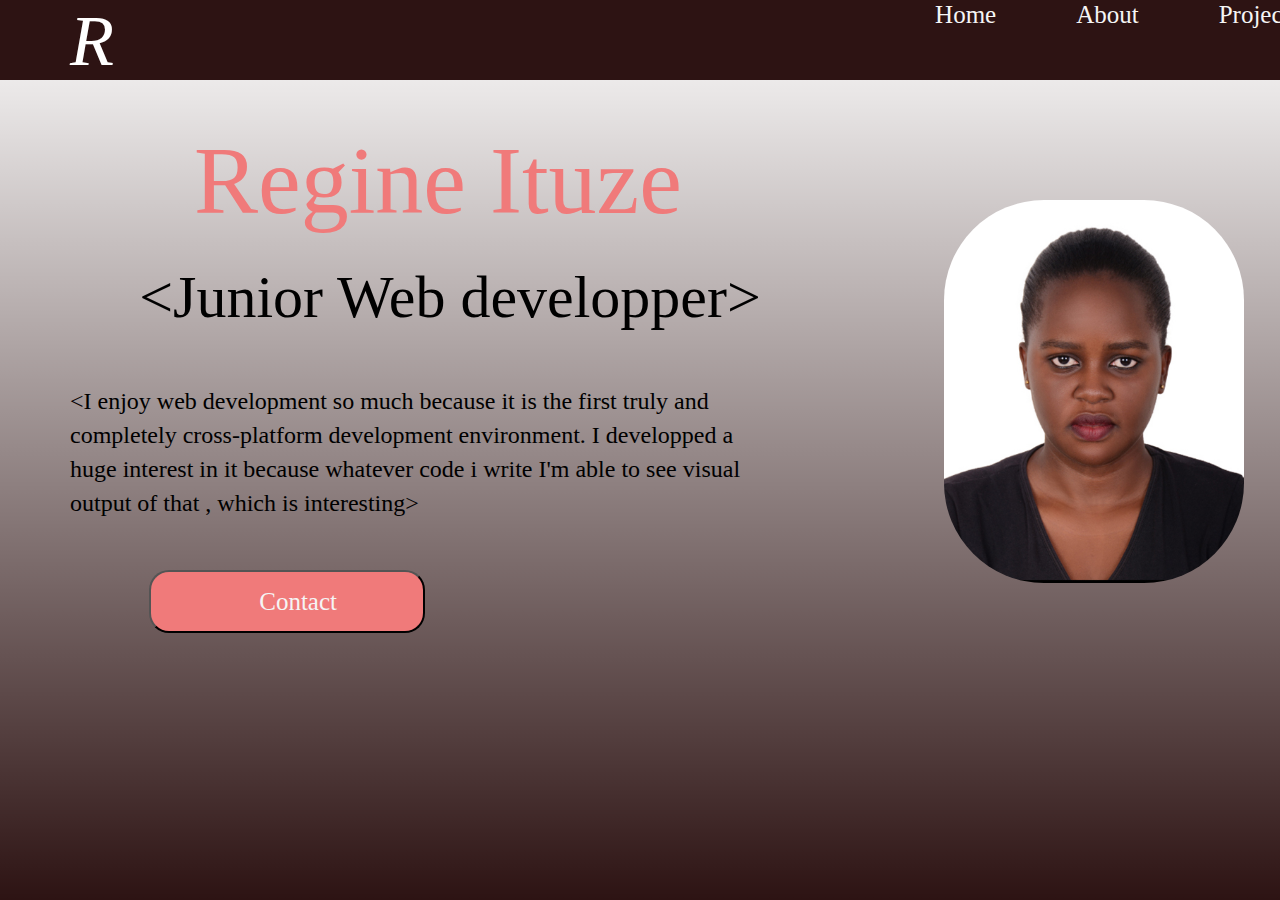
<file: index.html>
<!DOCTYPE html>
<html lang="en">
  <head>
    <meta charset="UTF_8" />
    <meta name="viewport" content="width=device-width,initial-scale=1.O" />
    <link rel="stylesheet" type="text/css" href="style.css" />
    <title>CV WEB</title>
    <h1>Regine's portfolio</h1>
  </head>
  <body>
    <div class="container">
      <nav class="navigation">
        <div class="logo">R</div>
        <div class="link">
        <a href="Contact.html">Contact</a>
        <a href="Projects.html">Projects</a>
        <a href="About.html">About</a>
        <a href="Home.html">Home</a></li></nav>
      </ul>
      <img class="photo" src="regine.jpg">
     <h1> Regine Ituze</h1>
     <h2>&lt;Junior Web developper&gt;</h2>
     <p>
      &lt;I enjoy web development so much because it is the first truly and completely cross-platform development environment.
      I developped a huge interest in it because whatever code i write I'm able to see visual output of that , which is interesting&gt;
</p>
     <button class="button"> <a href="Contact.html">Contact</a></button>

</div>
</section>
  </body>
</html>
</file>
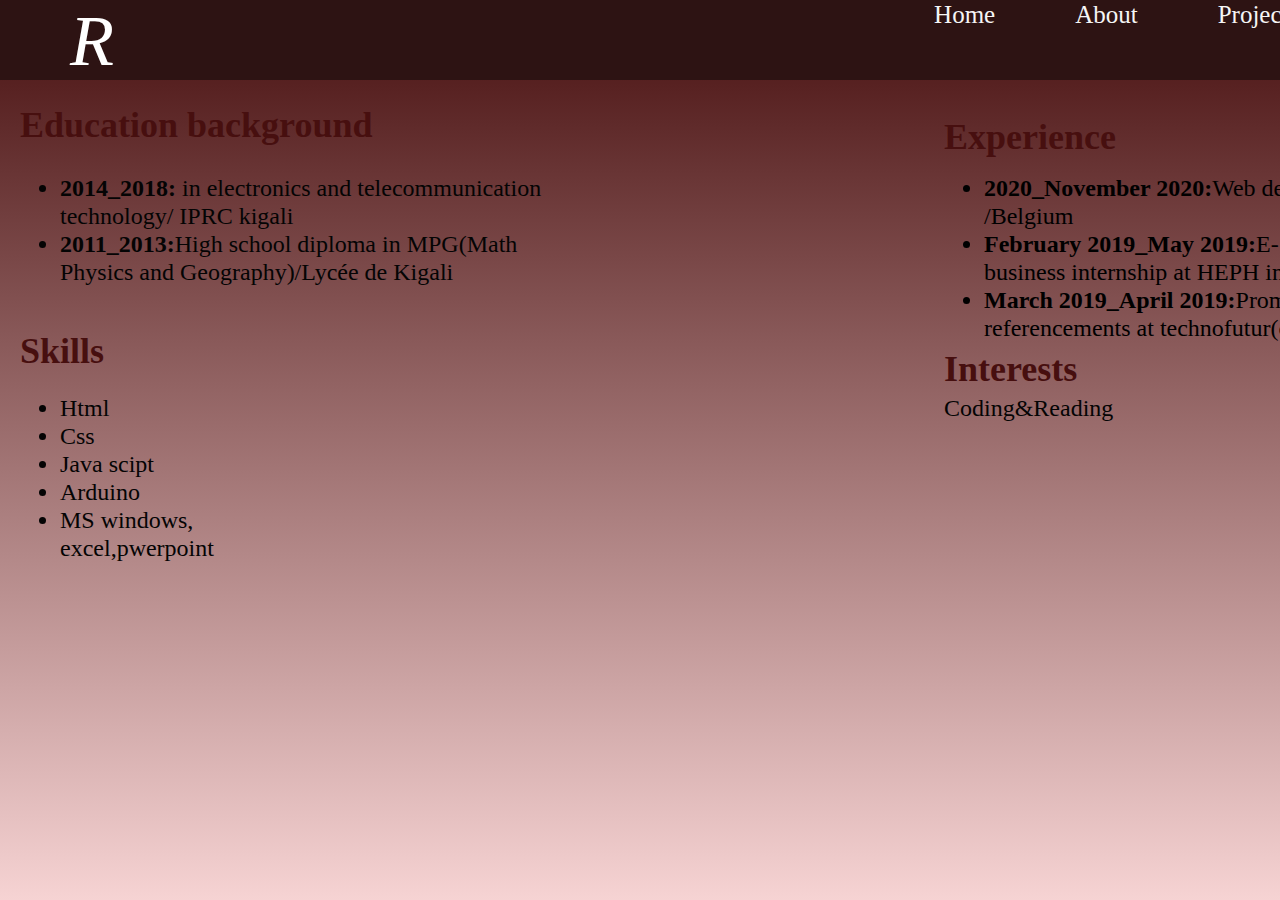
<file: About.html>
<!DOCTYPE html>
<html lang="en">
  <head>
    <meta charset="UTF-8" />
    <meta name="viewport" content="width=device-width, initial-scale=1.0" />
    <link rel="stylesheet" type="text/css" href="About.css" />
    <title>Regine's Portfolio</title>
  </head>
    <body>
      <div class="container">
        <nav class="navigation">
          <div class="logo">R</div>
          <a href="Contact.html">Contact</a>
          <a href="Projects.html">Projects</a>
          <a href="About.html">About</a>
          <a href="index.html">Home</a></nav>
          <h1>Education background</h1>
            <ul class="education">
            <li><strong>2014_2018:</strong> in electronics and telecommunication technology/ IPRC kigali</li>
            <li><strong>2011_2013:</strong>High school diploma in MPG(Math Physics and Geography)/Lycée de Kigali</li>
            </ul>
          <h2>Skills</h2>
            <ul class="skills">
              <li>Html</li>
              <li>Css</li>
              <li>Java scipt</li>
              <li>Arduino</li>
              <li>MS windows, excel,pwerpoint</li>
            </ul>
          <h3>Experience</h3>
            <ul class="experience">
              <li><strong>2020_November 2020:</strong>Web developpement at <a href="https://siriushub.be/la-formation-longue-en-developpement-web/">sirius hub</a>/Belgium     </strong></li>
              <li><strong>February 2019_May 2019:</strong>E-business internship at HEPH in tournai</li>
              <li><strong>March 2019_April 2019:</strong>Promotion des sites et referencements at technofutur(online)</li>
            </ul>
          <h4>Interests</h4>
            <p class="interests">
             Coding&Reading
            </p>

      </div>
    </body>
  </section>
</html>
</file>
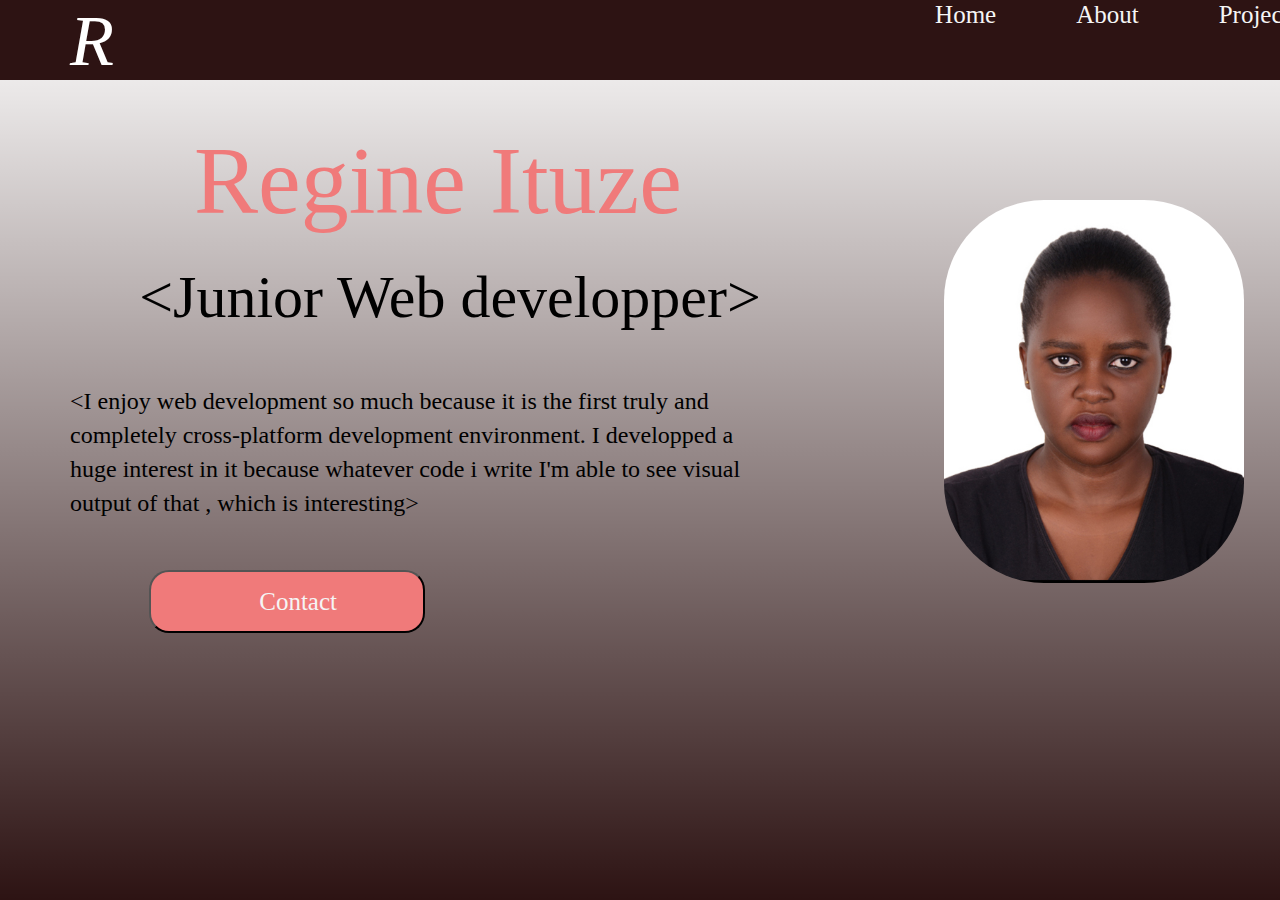
<file: Home.html>
<!DOCTYPE html>
<html lang="en">
  <head>
    <meta charset="UTF-8" />
    <meta name="viewport" content="width=device-width, initial-scale=1.0" />
    <link rel="stylesheet" type="text/css" href="Home.css" />
    <title>Regine's portfolio</title>
  </head>
  <section>
  <body>
    <div class="container">
      <nav class="navigation">
        <div class="logo">R</div>
        <div class="link">
        <a href="Contact.html">Contact</a>
        <a href="Projects.html">Projects</a>
        <a href="About.html">About</a>
        <a href="index.html">Home</a></nav>

      <img class="photo" src="regine.jpg">
     <h1> Regine Ituze</h1>
     <h2>&lt;Junior Web developper&gt;</h2>
     <p>
      &lt;I enjoy web development so much because it is the first truly and completely cross-platform development environment.
      I developped a huge interest in it because whatever code i write I'm able to see visual output of that , which is interesting&gt;
</p>
     <button class="button"> <a href="Contact.html">Contact</a></button>

</div>
</section>
  </body>
</html>
</file>
<file: style.css>
body {
  margin: 0;
  padding: 0;
}

.container {
  position: relative;

  height: 1080px;
  background-size: cover;
  height: 100vh;

  background: linear-gradient(180deg, #ffffff 0%, rgba(255, 255, 255, 0) 100%),
    #2d1313;
}
.navigation {
  height: 80px;
  width: 1537px;
  margin-right: 50px;
  display: inline-block;
  background-color: #2d1313;
}

h1 {
  position: absolute;
  width: 635px;
  height: 201px;
  left: 194px;
  top: 60px;

  font-family: Rubik;
  font-style: normal;
  font-weight: normal;
  font-size: 96px;
  line-height: 114px;

  color: #f07a7a;
}

h2 {
  position: absolute;
  width: 700px;
  height: 129px;
  left: 100px;
  top: 190px;

  font-family: Rubik;
  font-style: normal;
  font-weight: normal;
  font-size: 60px;
  line-height: 114px;
  text-align: center;
  color: #000000;
}
p {
  position: absolute;
  width: 676px;
  height: 170px;
  left: 70px;
  top: 360px;

  font-family: RUBIK;
  font-style: normal;
  font-weight: normal;
  font-size: 24px;
  line-height: 34px;

  color: #000000;
}
.photo {
  position: absolute;
  width: 300px;
  height: 1000 px;
  left: 944px;
  top: 200px;
  border-radius: 100px;
}
a {
  font-family: Rubik;
  font-style: normal;
  font-weight: normal;
  font-size: 25px;
  line-height: 30px;
  top: 20px;
  left: 30px;
  text-decoration: none;
  display: inline-block;
  margin-right: 80px;
  color: whitesmoke;
  float: right;
}
.button {
  position: absolute;
  width: 276px;
  height: 63px;
  left: 149px;
  top: 570px;

  background: #f07a7a;
  border-radius: 20px;

  animation: move 10s;
  animation-iteration-count: infinite;
  animation-direction: alternate;
  animation-name: move;
}
@keyframes move {
  0% {
    transform: translateX(500px) translateY(0px);
    background-color: linear-gradient(
        180deg,
        #ffffff 0%,
        rgba(255, 255, 255, 0) 100%
      ),
      #2d1313;
  }
}

.logo {
  position: absolute;
  width: 93px;
  height: 243px;
  left: 70px;
  top: -80px;

  font-family: Zapfino;
  font-style: italic;
  font-weight: normal;
  font-size: 72px;
  line-height: 243px;

  color: #ffffff;
}
a:active {
  color: green;
}
</file>
<file: About.css>
body {
  margin: 0px;
  padding: 0px;
}
.container {
  position: relative;

  height: 1080px;
  background-size: cover;
  height: 100vh;

  background: linear-gradient(180deg, #470f0f 0%, #f6d3d3 100%), #ffffff;
}

.navigation {
  height: 80px;
  width: 1536px;
  margin-right: 50px;
  background-color: #2d1313;
}

h1 {
  position: absolute;
  width: 400px;
  height: 40px;
  left: 20px;
  top: 80px;

  font-family: Rubik;
  font-style: normal;
  font-weight: bold;
  font-size: 36px;
  line-height: 43px;
  color: #470f0f;
}
.education {
  position: absolute;
  width: 500px;
  height: 200px;
  left: 20px;
  top: 150px;
  font-family: Rubik;
  font-style: normal;
  font-weight: normal;
  font-size: 24px;
  line-height: 28px;
  color: #040404;
}
h2 {
  position: absolute;
  width: 610px;
  height: 55px;
  left: 20px;
  top: 300px;
  font-family: Rubik;
  font-style: normal;
  font-weight: bold;
  font-size: 36px;
  line-height: 43px;
  color: #470f0f;
}
.skills {
  position: absolute;
  width: 209px;
  height: 54px;
  left: 20px;
  top: 370px;

  font-family: Rubik;
  font-style: normal;
  font-weight: normal;
  font-size: 24px;
  line-height: 28px;

  color: #040404;
}
h3 {
  position: absolute;
  width: 400px;
  height: 40px;
  left: 944px;
  top: 80px;

  font-family: Rubik;
  font-style: normal;
  font-weight: bold;
  font-size: 36px;
  line-height: 43px;
  color: #470f0f;
}
.experience {
  position: absolute;
  width: 500px;
  height: 200px;
  left: 944px;
  top: 150px;
  font-family: Rubik;
  font-style: normal;
  font-weight: normal;
  font-size: 24px;
  line-height: 28px;
  color: #000000;
}
h4 {
  position: absolute;
  width: 158px;
  height: 47px;
  left: 944px;
  top: 300px;

  font-family: Rubik;
  font-style: normal;
  font-weight: bold;
  font-size: 36px;
  line-height: 43px;
  color: #470f0f;
}
.interests {
  position: absolute;
  width: 145px;
  height: 36px;
  left: 944px;
  top: 370px;

  font-family: Rubik;
  font-style: normal;
  font-weight: normal;
  font-size: 24px;
  line-height: 28px;

  color: #040404;
}
a {
  font-family: Rubik;
  font-style: normal;
  font-weight: normal;
  font-size: 25px;
  line-height: 30px;
  top: 20px;
  left: 30px;
  text-decoration: none;
  display: inline-block;
  margin-right: 80px;
  float: right;
  color: whitesmoke;
}
.logo {
  position: absolute;
  width: 93px;
  height: 243px;
  left: 70px;
  top: -80px;

  font-family: Zapfino;
  font-style: italic;
  font-weight: normal;
  font-size: 72px;
  line-height: 243px;

  color: #ffffff;
}

a:hover {
  color: #f07a7a;
}
</file>
<file: Home.css>
body {
  margin: 0;
  padding: 0;
}

.container {
  position: relative;

  height: 1080px;
  background-size: cover;
  height: 100vh;

  background: linear-gradient(180deg, #ffffff 0%, rgba(255, 255, 255, 0) 100%),
    #2d1313;
}
.navigation {
  height: 80px;
  width: 1537px;
  margin-right: 50px;
  display: inline-block;
  background-color: #2d1313;
}

h1 {
  position: absolute;
  width: 636px;
  height: 201px;
  left: 194px;
  top: 60px;

  font-family: Rubik;
  font-style: normal;
  font-weight: normal;
  font-size: 96px;
  line-height: 114px;

  color: #f07a7a;
}

h2 {
  position: absolute;
  width: 700px;
  height: 129px;
  left: 100px;
  top: 190px;

  font-family: Rubik;
  font-style: normal;
  font-weight: normal;
  font-size: 60px;
  line-height: 114px;
  text-align: center;
  color: #000000;
}
p {
  position: absolute;
  width: 676px;
  height: 170px;
  left: 70px;
  top: 360px;

  font-family: RUBIK;
  font-style: normal;
  font-weight: normal;
  font-size: 24px;
  line-height: 34px;

  color: #000000;
}
.photo {
  position: absolute;
  width: 300px;
  height: 1000 px;
  left: 944px;
  top: 200px;
  border-radius: 100px;
}
a {
  font-family: Rubik;
  font-style: normal;
  font-weight: normal;
  font-size: 25px;
  line-height: 30px;
  top: 20px;
  left: 30px;
  text-decoration: none;
  display: inline-block;
  margin-right: 80px;
  color: whitesmoke;
  float: right;
}
.button {
  position: absolute;
  width: 276px;
  height: 63px;
  left: 149px;
  top: 570px;

  background: #f07a7a;
  border-radius: 20px;

  animation: move 10s;
  animation-iteration-count: infinite;
  animation-direction: alternate;
  animation-name: move;
}
@keyframes move {
  0% {
    transform: translateX(500px) translateY(0px);
    background-color: linear-gradient(
        180deg,
        #ffffff 0%,
        rgba(255, 255, 255, 0) 100%
      ),
      #2d1313;
  }
}

.logo {
  position: absolute;
  width: 93px;
  height: 243px;
  left: 70px;
  top: -80px;

  font-family: Zapfino;
  font-style: italic;
  font-weight: normal;
  font-size: 72px;
  line-height: 243px;
  color: #ffffff;
}

a :hover {
  color: #f07a7a;
}
</file>
